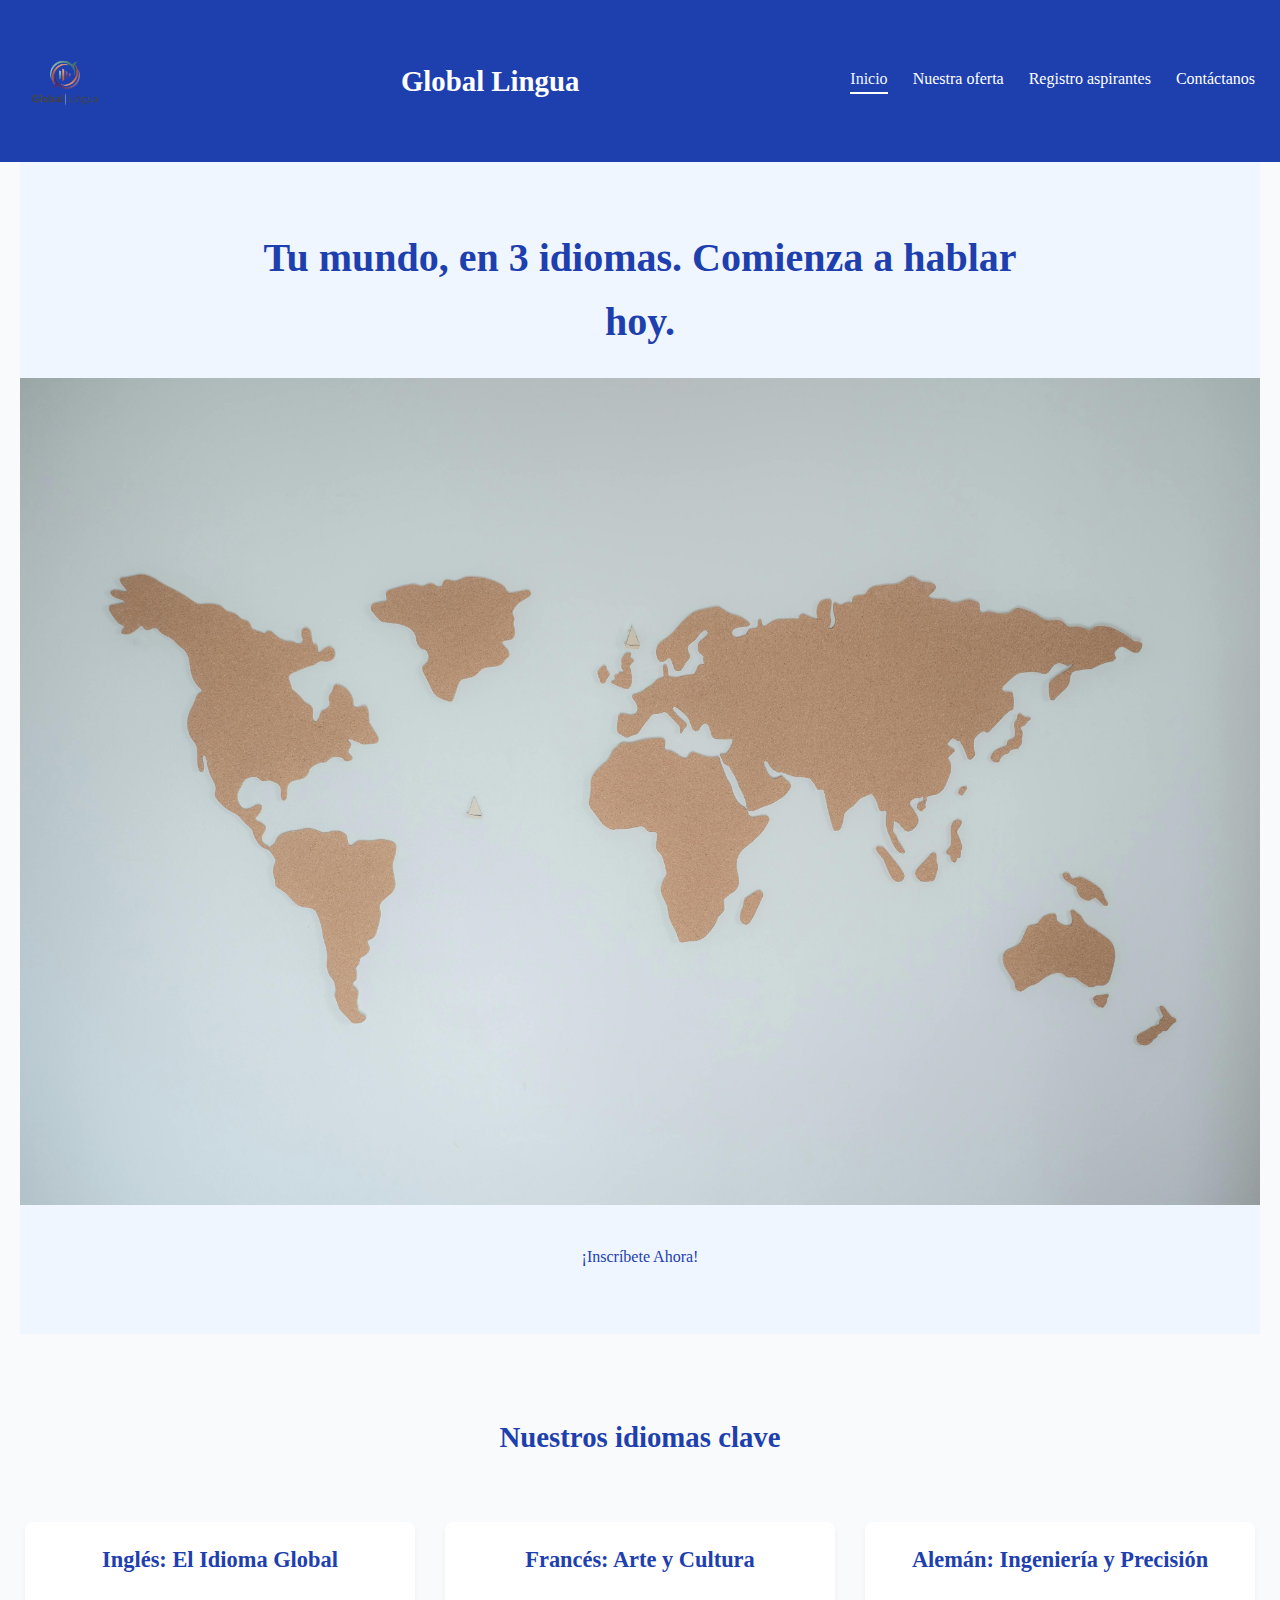
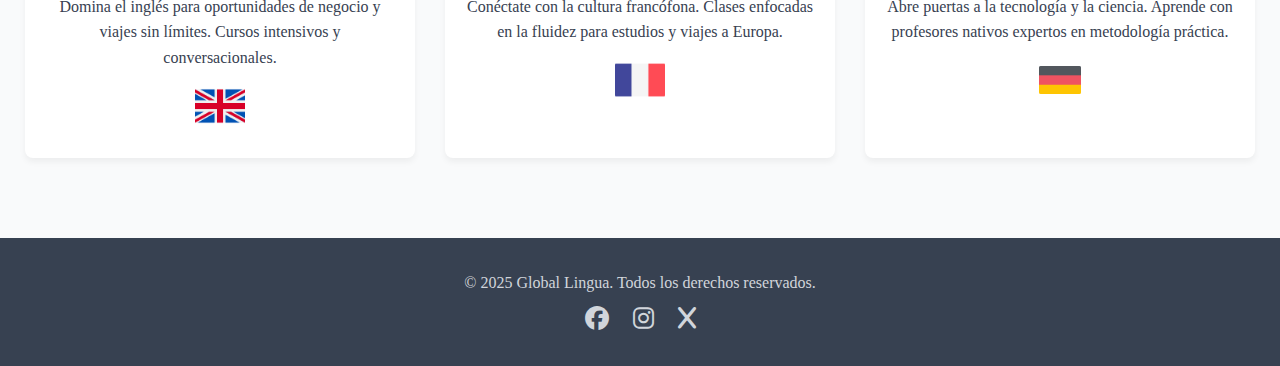
<file: index.html>
<!DOCTYPE html>
<html lang="en">
<head>
    <meta charset="UTF-8">
    <meta name="viewport" content="width=device-width, initial-scale=1.0">
    <title>Global Lingua | Inicio</title>
    <link rel="stylesheet" href="https://cdnjs.cloudflare.com/ajax/libs/font-awesome/6.5.0/css/all.min.css">
    <link rel="stylesheet" href="css/styles.css">
</head>
<body>
    <header class="cabecera_principal contenedor">
        <img src="img/logoGL.png" alt="Logo Global Lingua">
        <h1>Global Lingua</h1>
        <nav class="menu_principal">
            <ul>
                <a href="index.html"><li class="activo">Inicio</li></a>
                <a href="oferta.html"><li>Nuestra oferta</li></a>
                <a href="registro.html"><li>Registro aspirantes</li></a>
                <a href="contacto.html"><li>Contáctanos</li></a>
            </ul>
        </nav>
    </header>
    
    <main class="contenedor">
        <section class="seccion_principal">
            <h2> Tu mundo, en 3 idiomas. Comienza a hablar hoy.</h2>
           <img src="img/mapaMundi.jpg" alt="Mapa Mundial">
            <a href="registro.html">¡Inscríbete Ahora!</a>
            </section>
            <section class="resumen_oferta">
                <h3>Nuestros idiomas clave</h3>
            <article class="tarjeta_idioma">
                <h4>Inglés: El Idioma Global</h4>
                <p>Domina el inglés para oportunidades de negocio y viajes sin límites. Cursos intensivos y conversacionales.</p>
                <img src="img/ingles.png" alt="icono_ingles">
            </article>
            <article class="tarjeta_idioma">
                <h4>Francés: Arte y Cultura</h4>
                <p>Conéctate con la cultura francófona. Clases enfocadas en la fluidez para estudios y viajes a Europa.</p>
                <img src="img/frances.png" alt="icono_frances">
            </article>
            <article class="tarjeta_idioma">
                <h4>Alemán: Ingeniería y Precisión</h4>
                <p> Abre puertas a la tecnología y la ciencia. Aprende con profesores nativos expertos en metodología práctica.</p>
                <img src="img/aleman.png" alt="icono_aleman">
            </article>
            </section>
    </main>

    <footer class="pie_pagina">
        <section class="enlaces_sociales">
        <p>&copy; 2025 Global Lingua. Todos los derechos reservados.</p>
        <a href="https://facebook.com/" target="_blank">
            <i class="fab fa-facebook"></i>
        </a>
        <a href="https://instagram.com/" target="_blank">
            <i class="fab fa-instagram"></i>
        </a>
        <a href="https://x.com/" target="_blank">
            <i class="fab fa-x"></i>
        </a>
        </section>
    </footer>
</body>
</html>
</file>
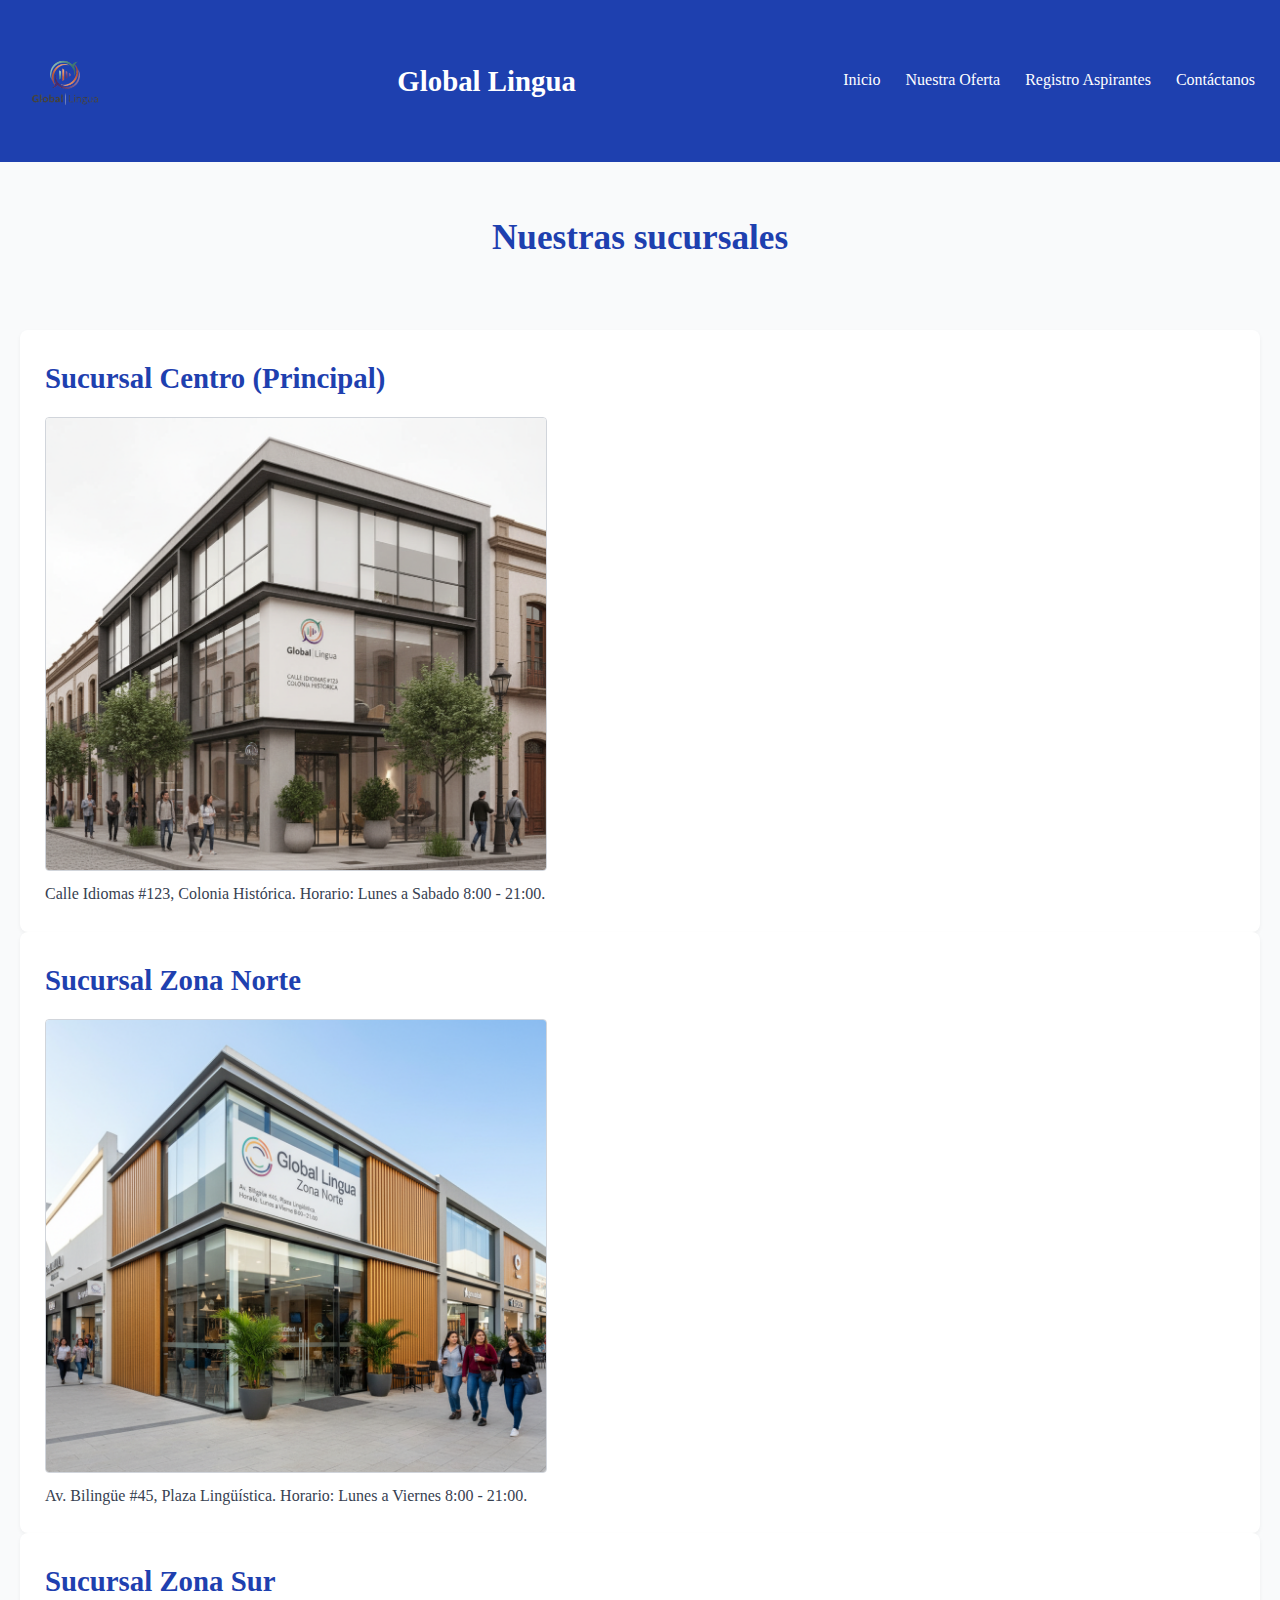
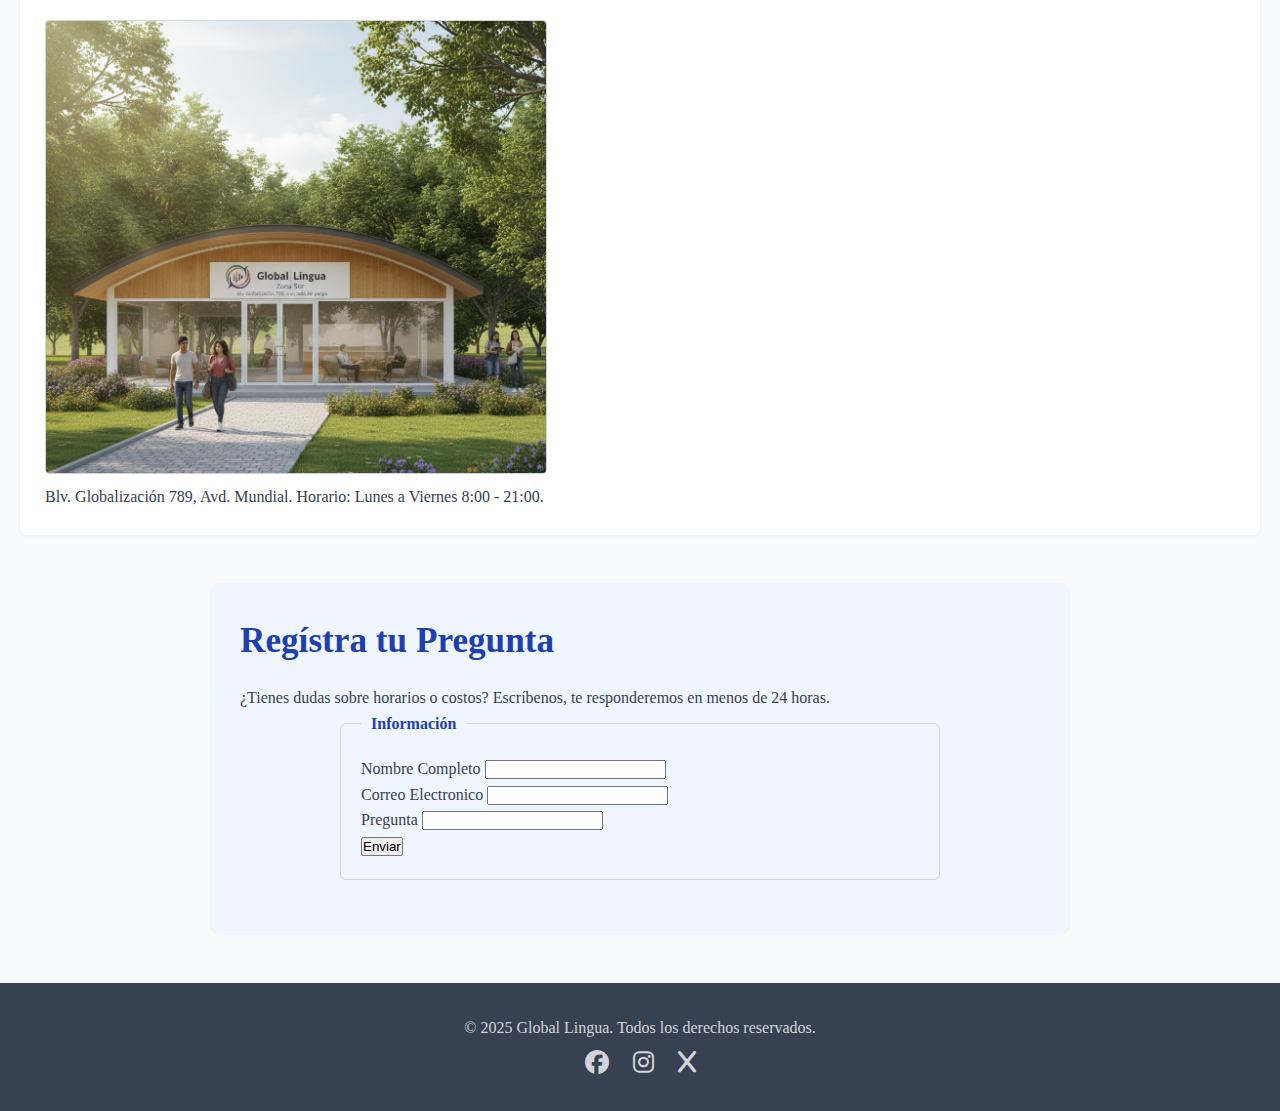
<file: contacto.html>
<!DOCTYPE html>
<html lang="en">
<head>
    <meta charset="UTF-8">
    <meta name="viewport" content="width=device-width, initial-scale=1.0">
    <title>Global Lingua | Contacto</title>
    <link rel="stylesheet" href="https://cdnjs.cloudflare.com/ajax/libs/font-awesome/6.5.0/css/all.min.css">
    <link rel="stylesheet" href="css/styles.css">
</head>
<body>
    <header class="cabecera_principal contenedor"> 
        <img src="img/logoGL.png" alt="Logo Global Lingua">
        <h1>Global Lingua</h1>
        <nav class="menu_principal"> 
            <ul>
                <a href="index.html"><li>Inicio</li></a>
                <a href="oferta.html"><li>Nuestra Oferta</li></a>
                <a href="registro.html"><li>Registro Aspirantes</li></a>
                <a href="contacto.html" class="activo"><li>Contáctanos</li></a>
            </ul>
        </nav>
    </header>
    
    <main class="contenedor">
        <section class="sucursales">
            <h2>Nuestras sucursales</h2>
        </section>
        <article class="tarjeta_sucursal">
            <h3>Sucursal Centro (Principal)</h3>
            <img src="img/sucursalCentro.png" alt="foto_centro">
            <!--Etiqueta addess(se utiliza para proporcionar información de contacto para el article)-->
            <address>
                Calle Idiomas #123, Colonia Histórica. Horario: Lunes a Sabado 8:00 - 21:00.
            </address> 
        </article>
        <article class="tarjeta_sucursal">
            <h3>Sucursal Zona Norte</h3>
            <img src="img/sucursalNorte.png" alt="foto_norte">
            <address>
                Av. Bilingüe #45, Plaza Lingüística. Horario: Lunes a Viernes 8:00 - 21:00.
            </address> 
        </article>
        <article class="tarjeta_sucursal">
            <h3>Sucursal Zona Sur</h3>
            <img src="img/sucursalSur.png" alt="foto_sur">
            <address>
                Blv. Globalización 789, Avd. Mundial. Horario: Lunes a Viernes 8:00 - 21:00.
            </address> 
        </article>
        <section id="formulario" class="formulario_preguntas">
            <h2>Regístra tu Pregunta</h2>
            <p>¿Tienes dudas sobre horarios o costos? Escríbenos, te responderemos en menos de 24 horas.</p>
            <form action="" method="post" id="form_preguntas">
                <fieldset>
                <legend>Información</legend>
                <label for="nombre">Nombre Completo</label>
                <input type="text" name="nombre" required>
                <br>
                <label for="correo">Correo Electronico</label>
                <input type="text" name="correo" required>
                <br>
                <label for="pregunta">Pregunta</label>
                <input type="text" name="pregunta">
                <br>
                <button type="submit">Enviar</button>
                </fieldset>
            </form>
        </section>
    </main>

    <footer class="pie_pagina">
        <section class="contenedor enlaces_sociales">
        <p>&copy; 2025 Global Lingua. Todos los derechos reservados.</p>
        <a href="https://facebook.com/" target="_blank">
            <i class="fab fa-facebook"></i>
        </a>
        <a href="https://instagram.com/" target="_blank">
            <i class="fab fa-instagram"></i>
        </a>
        <a href="https://x.com/" target="_blank">
            <i class="fab fa-x"></i>
        </a>
        </section>
    </footer>
</body>
</html>
</file>
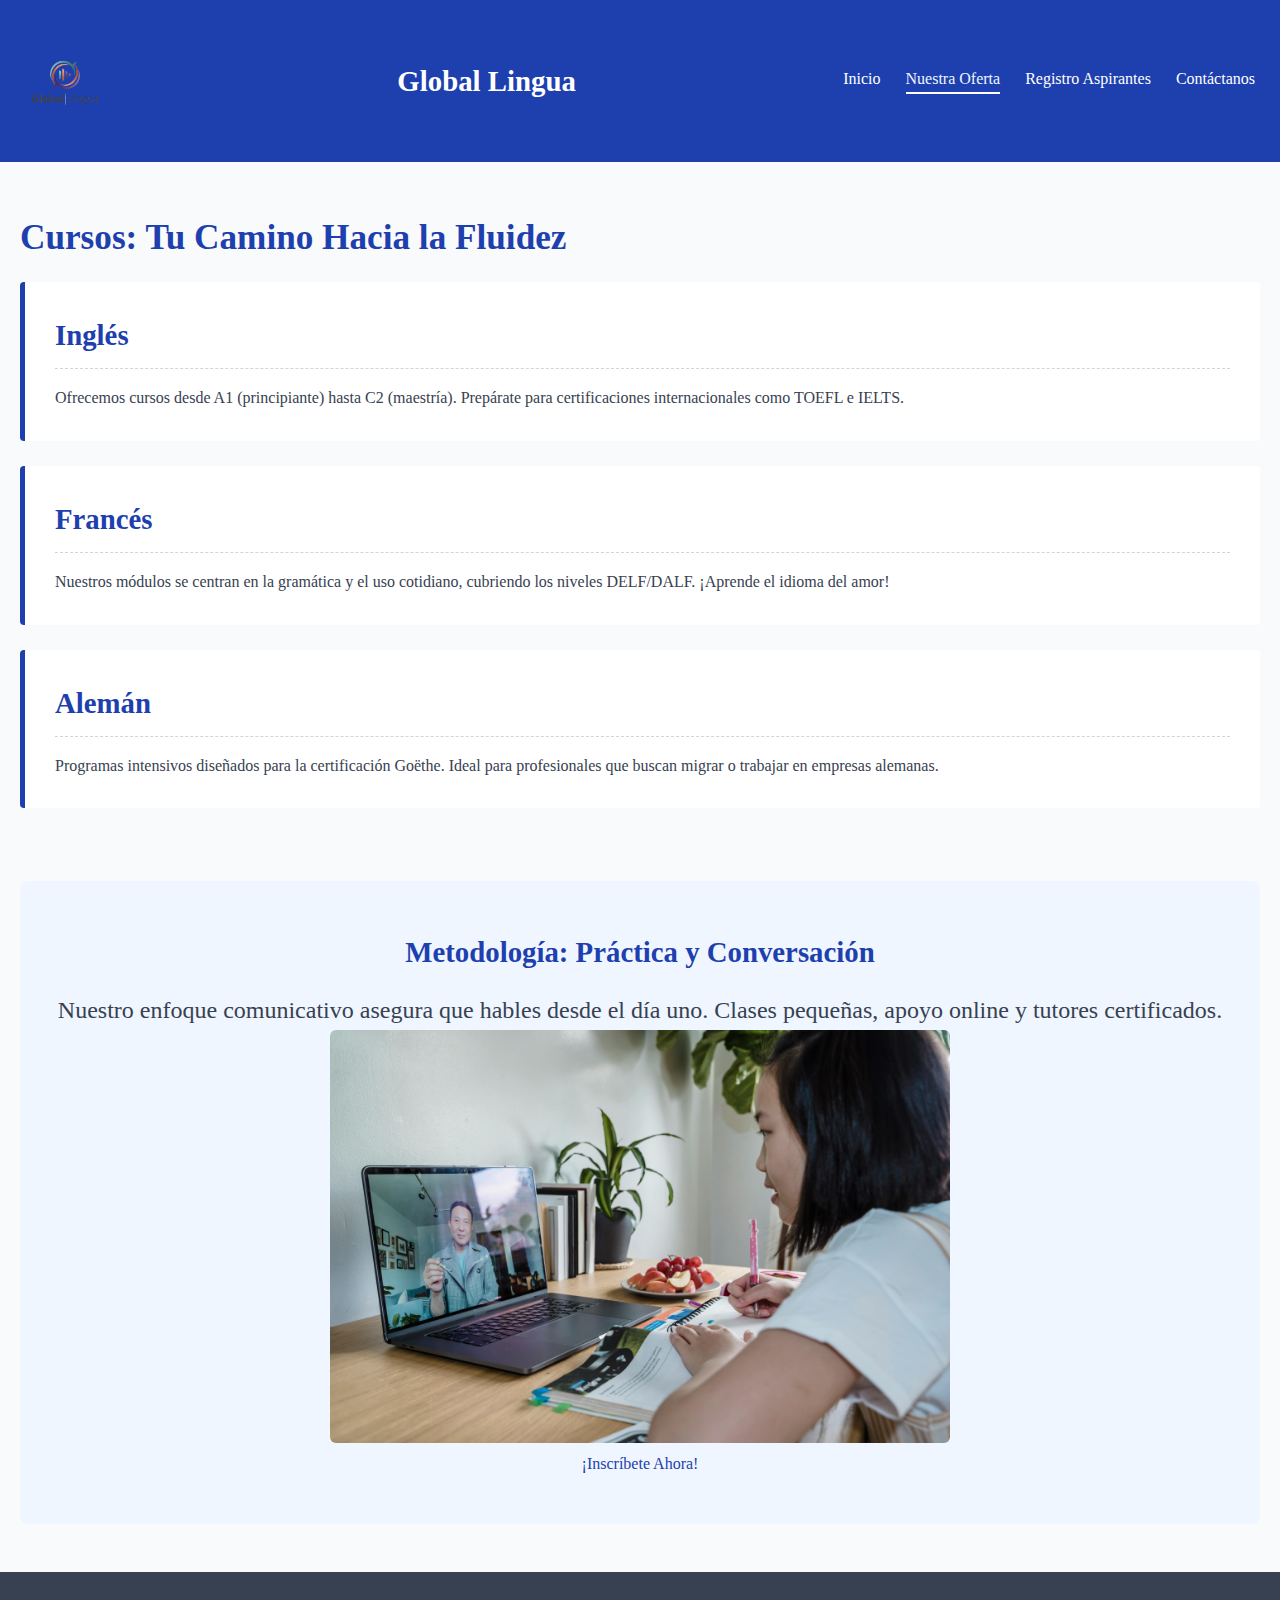
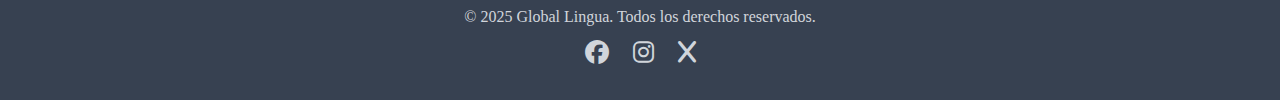
<file: oferta.html>
<!DOCTYPE html>
<html lang="en">
<head>
    <meta charset="UTF-8">
    <meta name="viewport" content="width=device-width, initial-scale=1.0">
    <title>Global Lingua | Oferta</title>
    <link rel="stylesheet" href="https://cdnjs.cloudflare.com/ajax/libs/font-awesome/6.5.0/css/all.min.css">
    <link rel="stylesheet" href="css/styles.css">
</head>
<body>
    <header class="cabecera_principal contenedor"> 
        <img src="img/logoGL.png" alt="Logo Global Lingua">
        <h1>Global Lingua</h1>
        <nav class="menu_principal"> 
            <ul>
                <a href="index.html"><li>Inicio</li></a>
                <a href="oferta.html"><li class="activo">Nuestra Oferta</li></a>
                <a href="registro.html"><li>Registro Aspirantes</li></a>
                <a href="contacto.html"><li>Contáctanos</li></a>
            </ul>
        </nav>
    </header>

    <main class="contenedor">
        <section class="detalles_cursos">
                <h2>Cursos: Tu Camino Hacia la Fluidez</h2>
            <article>
                <h3>Inglés</h3>
                <p>Ofrecemos cursos desde A1 (principiante) hasta C2 (maestría). Prepárate para certificaciones internacionales como TOEFL e IELTS.</p>
            </article>
            <article>
                <h3>Francés</h3>
                <p>Nuestros módulos se centran en la gramática y el uso cotidiano, cubriendo los niveles DELF/DALF. ¡Aprende el idioma del amor!</p>
            </article>
            <article>
                <h3>Alemán</h3>
                <p>Programas intensivos diseñados para la certificación Goëthe. Ideal para profesionales que buscan migrar o trabajar en empresas alemanas.</p>
            </article>
        </section>
        <section class="metodologia">
            <h3>Metodología: Práctica y Conversación</h3>
            <p>Nuestro enfoque comunicativo asegura que hables desde el día uno. Clases pequeñas, apoyo online y tutores certificados.</p>
            <img src="img/enseñanza.jpg" alt="Ilustracion enseñanza grupal">
            <br>
            <a href="registro.html">¡Inscríbete Ahora!</a>
        </section>  
    </main>

    <footer class="pie_pagina">
        <section class="contenedor enlaces_sociales">
        <p>&copy; 2025 Global Lingua. Todos los derechos reservados.</p>
        <a href="https://facebook.com/" target="_blank">
            <i class="fab fa-facebook"></i>
        </a>
        <a href="https://instagram.com/" target="_blank">
            <i class="fab fa-instagram"></i>
        </a>
        <a href="https://x.com/" target="_blank">
            <i class="fab fa-x"></i>
        </a>
        </section>
    </footer>
</body>
</html>
</file>
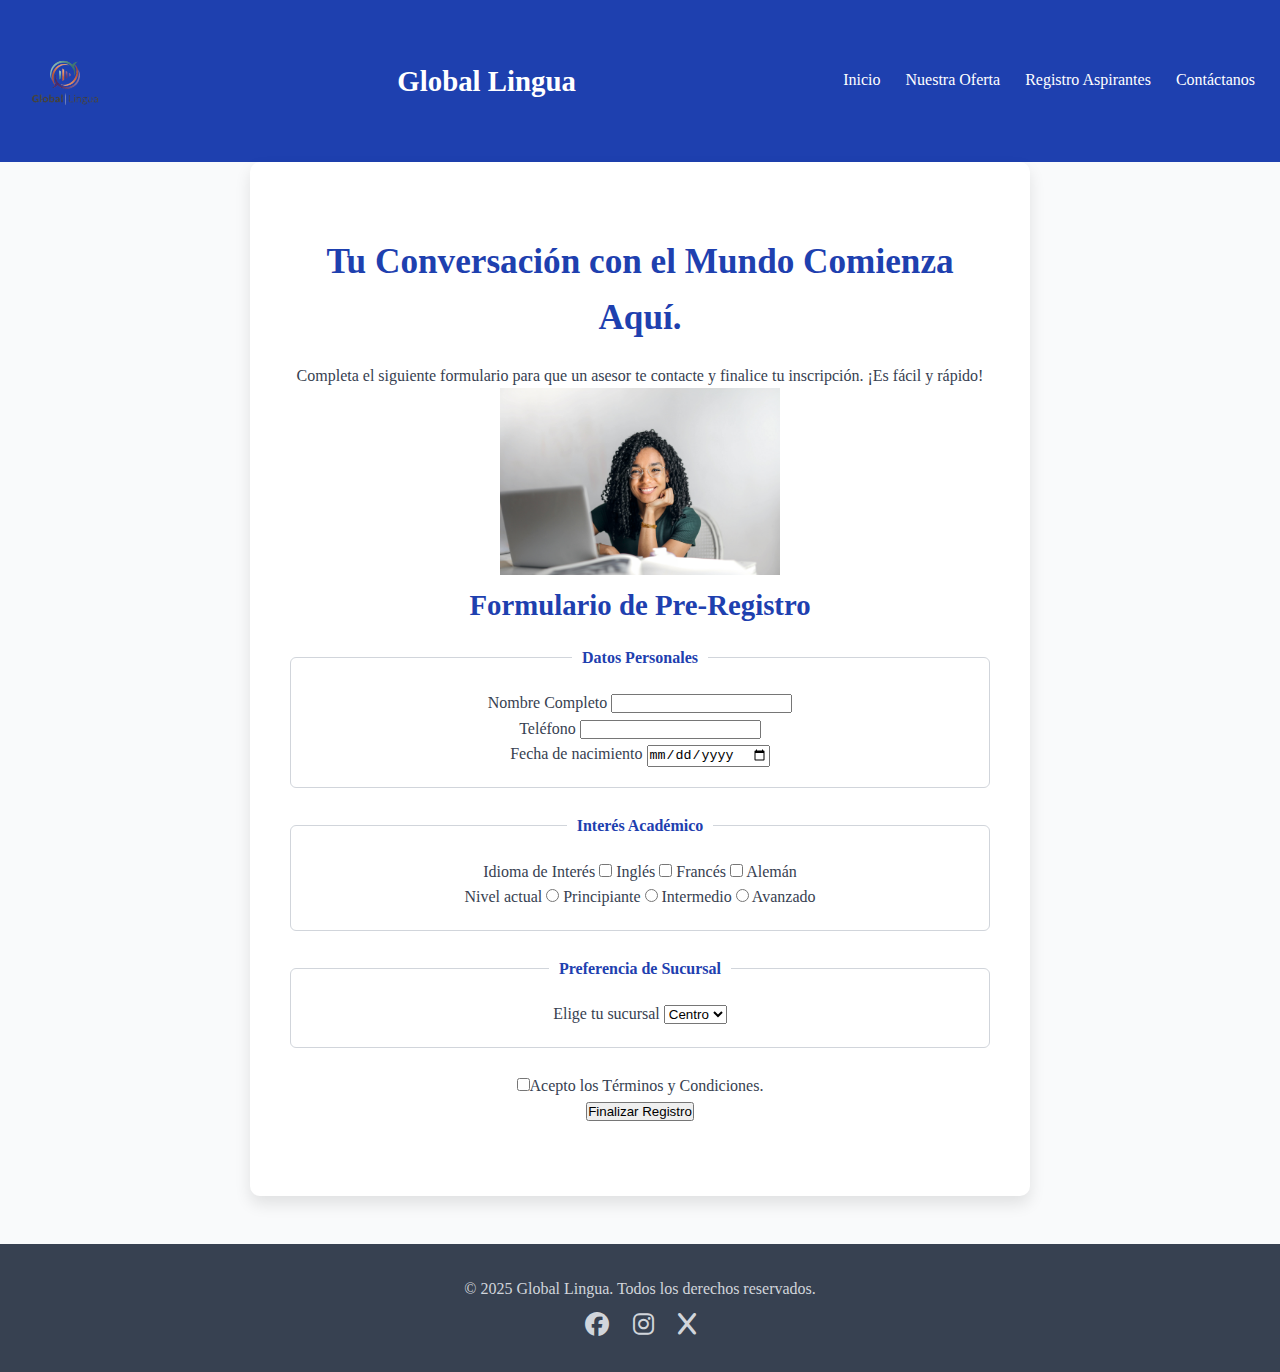
<file: registro.html>
<!DOCTYPE html>
<html lang="en">
<head>
    <meta charset="UTF-8">
    <meta name="viewport" content="width=device-width, initial-scale=1.0">
    <title>Global Lingua | Registro</title>
    <link rel="stylesheet" href="https://cdnjs.cloudflare.com/ajax/libs/font-awesome/6.5.0/css/all.min.css">
    <link rel="stylesheet" href="css/styles.css">
</head>
<body>
    <header class="cabecera_principal contenedor"> 
        <img src="img/logoGL.png" alt="Logo Global Lingua">
        <h1>Global Lingua</h1>
        <nav class="menu_principal"> 
            <ul>
                <a href="index.html"><li>Inicio</li></a>
                <a href="oferta.html"><li>Nuestra Oferta</li></a>
                <a href="registro.html" class="activo"><li>Registro Aspirantes</li></a>
                <a href="contacto.html"><li>Contáctanos</li></a>
            </ul>
        </nav>
    </header>
    
    <main class="contenedor formulario_aspirante">
        <section class="bienvenida_registro">
            <h2>Tu Conversación con el Mundo Comienza Aquí.</h2>
            <p>Completa el siguiente formulario para que un asesor te contacte y finalice tu inscripción. ¡Es fácil y rápido!</p>
            <img src="img/estudianteFeliz.jpg" alt="estudiante feliz">
        <section>
            <h3>Formulario de Pre-Registro</h3>
        </section>
        <form action="" method="post" id="form_registro">
            <fieldset class="datos_personales">
                <legend>Datos Personales</legend>
                <label for="nombre">Nombre Completo</label>
                <input type="text" name="nombre" required>
                <br>
                <label for="telefono">Teléfono</label>
                <input type="tel" name="telefono" required>
                <br>
                <label for="nacimiento">Fecha de nacimiento</label>
                <input type="date" name="nacimiento">
            </fieldset>
            <fieldset class="interes_academico">
                <legend> Interés Académico</legend>
                <label for="idioma">Idioma de Interés</label>
                <input type="checkbox" name="idioma"> Inglés
                <input type="checkbox" name="idioma"> Francés
                <input type="checkbox" name="idioma"> Alemán
                <br>
                <label for="nivel">Nivel actual</label>
                <input type="radio" name="nivel"> Principiante
                <input type="radio" name="nivel"> Intermedio
                <input type="radio" name="nivel"> Avanzado
            </fieldset>
            <fieldset class="sucursal_preferida">
                <legend>Preferencia de Sucursal</legend>
                <label for="sucursal">Elige tu sucursal</label>
                <select name="sucursal">
                    <option value="1">Centro</option>
                    <option value="2">Norte</option>
                    <option value="3">Sur</option>
                </select>
            </fieldset>
            <label for="terminos"></label>
            <input type="checkbox" required>Acepto los Términos y Condiciones.
            <br>
            <button type="submit">Finalizar Registro</button>
        </form>
    </main>

    <footer class="pie_pagina">
        <section class="contenedor enlaces_sociales">
        <p>&copy; 2025 Global Lingua. Todos los derechos reservados.</p>
        <a href="https://facebook.com/" target="_blank">
            <i class="fab fa-facebook"></i>
        </a>
        <a href="https://instagram.com/" target="_blank">
            <i class="fab fa-instagram"></i>
        </a>
        <a href="https://x.com/" target="_blank">
            <i class="fab fa-x"></i>
        </a>
        </section>
    </footer>
</body>
</html>
</file>
<file: css/styles.css>
/* GENERAL */
* {
    margin: 0;
    padding: 0;
}

body {
    line-height: 1.6;
    color: #374151;
    background-color: #F9FAFB;
}

.contenedor {
    margin: 0 auto;
    padding: 0 20px;
}

a {
    text-decoration: none;
    color: #1E40AF;
    transition: color 0.3s ease;
}

a:hover {
    color: #60A5FA;
}

h1, h2, h3, h4 {
    font-weight: 700;
    margin-bottom: 1rem;
    color: #1E40AF;
}

h2 { font-size: 2.2rem; }
h3 { font-size: 1.8rem; }
h4 { font-size: 1.4rem; }
/* HEADER */
.cabecera_principal {
    background-color: #1E40AF;
    color: white;
    padding: 1rem 0;
    display: flex;
    justify-content: space-between;
    align-items: center;
}

.cabecera_principal h1 {
    color: white;
    font-size: 1.8rem;
    margin: 0;
}

.cabecera_principal img {
    height: 130px;
    width: auto;
    margin: 0;
    padding: 0;
}

.menu_principal ul {
    list-style: none;
    display: flex;
}

.menu_principal li {
    margin-right: 25px;
}

.menu_principal a {
    color: white;
    font-weight: 500;
    padding: 5px 0;
    border-bottom: 2px solid transparent;
}

.menu_principal a:hover li, .menu_principal a .activo {
    color: #EFF6FF;
    border-bottom: 2px solid white;
}

/* FOOTER */
.pie_pagina {
    background-color: #374151;
    color: #D1D5DB;
    padding: 2rem 0;
    text-align: center;
    margin-top: 3rem;
}

.pie_pagina {
    display: flex;
    justify-content: center ;
}

.enlaces_sociales i {
    font-size: 1.5rem;
    color: #D1D5DB;
    margin: 0 10px;
    padding-top: 10px;
    transition: color 0.3s ease;
}

.enlaces_sociales i:hover {
    color: #1E40AF;
}

/* FORMS */
fieldset {
    border: 1px solid #D1D5DB;
    padding: 20px;
    margin-bottom: 25px;
    border-radius: 6px;
}

legend {
    font-weight: 600;
    color: #1E40AF;
    padding: 0 10px;
}
/* INDEX */
.seccion_principal {
    background-color: #EFF6FF;
    padding: 4rem 0;
    text-align: center;
    margin-bottom: 3rem;
}

.seccion_principal h2 {
    color: #1E40AF;
    font-size: 2.5rem;
    max-width: 800px;
    margin: 0 auto 1.5rem;
}

.seccion_principal img {
    max-width: 100%;
    height: auto;
    margin-bottom: 2rem;
}

.resumen_oferta {
    padding: 2rem 0;
    display: flex; 
    flex-wrap: wrap; 
    justify-content: center;
    gap: 30px;
}

.resumen_oferta h3 {
    width: 100%; 
    margin-bottom: 2rem;
    text-align: center;
}

.tarjeta_idioma {
    background-color: white;
    padding: 20px;
    border-radius: 8px;
    box-shadow: 0 4px 6px rgba(0, 0, 0, 0.05);
    flex: 1;
    min-width: 280px;
    max-width: 350px;
    text-align: center;
}

.tarjeta_idioma img {
    width: 50px;
    height: auto;
    margin-top: 10px;
}
/* OFERTA */
.detalles_cursos {
    padding: 3rem 0;
}

.detalles_cursos article {
    background-color: white;
    padding: 30px;
    margin-bottom: 25px;
    border-left: 5px solid #1E40AF;
    border-radius: 4px;
}

.detalles_cursos h3 {
    border-bottom: 1px dashed #D1D5DB;
    padding-bottom: 10px;
}

.detalles_cursos ul {
    padding-left: 20px;
    margin-top: 15px;
}

.metodologia {
    background-color: #EFF6FF;
    padding: 3rem 0;
    border-radius: 8px;
    text-align: center;
}

.metodologia p{
    font-size: 1.5rem;
}    

.metodologia img {
    max-width: 50%;
    height: auto;
    border-radius: 6px;
}
/* REGISTRO */
.bienvenida_registro { 
    text-align: center;
    padding: 2rem 0;
}

.bienvenida_registro img{
    max-width: 40%; 
}
.formulario_aspirante {
    max-width: 700px;
    margin: 0 auto;
    background-color: white;
    padding: 40px;
    border-radius: 10px;
    box-shadow: 0 8px 16px rgba(0, 0, 0, 0.1);
}

/* CONTACTO */
.sucursales {
    padding: 3rem 0;
    display: flex;
    gap: 30px;
    flex-wrap: wrap;
    justify-content: center;
}

.tarjeta_sucursal {
    min-width: 300px;
    background-color: white;
    padding: 25px;
    border-radius: 8px;
    box-shadow: 0 2px 4px rgba(0, 0, 0, 0.05);
}

.tarjeta_sucursal address {
    font-style: normal;
    margin-top: 10px;
}

.tarjeta_sucursal img {
    width: 500px;
    height: auto;
    object-fit: cover;
    display: block;
    margin-top: 15px;
    border-radius: 4px;
    border: 1px solid #D1D5DB;  
}

.formulario_preguntas { 
    background-color: #EFF6FF;
    padding: 3rem 0;
    margin-top: 3rem;
    border-radius: 10px;
    max-width: 800px;
    margin-left: auto;
    margin-right: auto;
    padding: 30px;
}

.formulario_preguntas form {
    max-width: 600px;
    margin: 0 auto;
}

}
</file>
